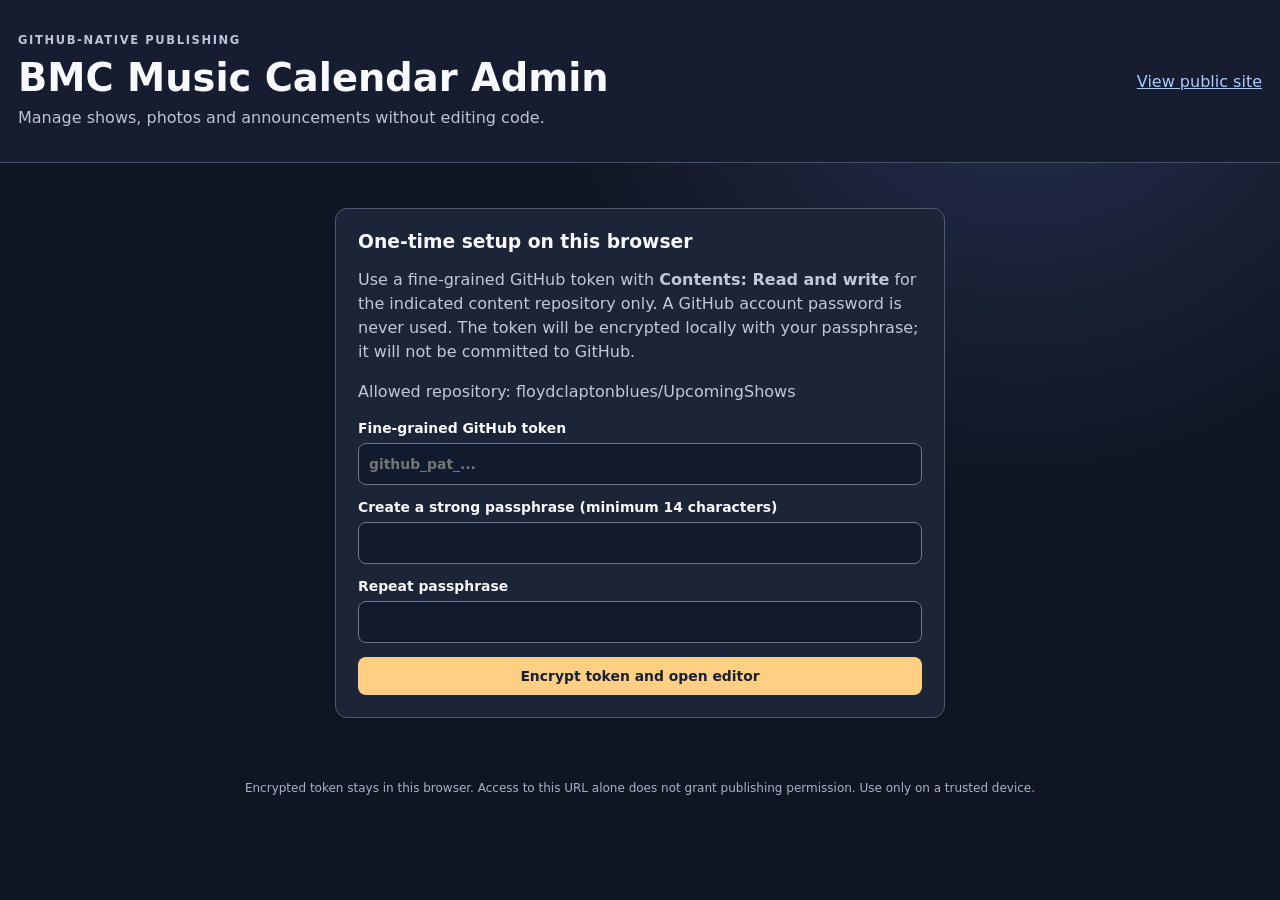
<file: admin/index.html>
<!doctype html>
<html lang="en">
<head>
  <meta charset="utf-8">
  <meta name="viewport" content="width=device-width,initial-scale=1">
  <meta name="robots" content="noindex,nofollow">
  <meta http-equiv="Content-Security-Policy" content="default-src 'none'; script-src 'self'; style-src 'self'; img-src 'self' data: blob: https://shows.balconymusicclub.com; connect-src https://api.github.com; form-action 'none'; base-uri 'none'; object-src 'none'; frame-ancestors 'none'">
  <title>Music Calendar Administration</title>
  <link rel="stylesheet" href="./admin.css">
  <script src="./config.js" defer></script>
  <script src="./admin.js" defer></script>
</head>
<body>
  <header class="mast">
    <div><p class="eyebrow">GitHub-native publishing</p><h1 id="brand">Music Calendar Administration</h1>
      <p>Manage shows, photos and announcements without editing code.</p></div>
    <div class="mast-actions"><a id="public-site" href="../index.html">View public site</a><button type="button" id="lock" hidden>Lock editor</button></div>
  </header>
  <main>
    <section class="panel intro" id="setup" hidden>
      <h2>One-time setup on this browser</h2>
      <p>Use a fine-grained GitHub token with <strong>Contents: Read and write</strong> for the indicated content repository only. A GitHub account password is never used. The token will be encrypted locally with your passphrase; it will not be committed to GitHub.</p>
      <p id="repo-label"></p>
      <form id="setup-form">
        <label>Fine-grained GitHub token<input name="token" type="password" autocomplete="off" spellcheck="false" required placeholder="github_pat_..." /></label>
        <label>Create a strong passphrase (minimum 14 characters)<input name="passphrase" type="password" autocomplete="new-password" minlength="14" required /></label>
        <label>Repeat passphrase<input name="confirm" type="password" autocomplete="new-password" minlength="14" required /></label>
        <button>Encrypt token and open editor</button>
      </form>
    </section>
    <section class="panel intro" id="unlock" hidden>
      <h2>Unlock content editor</h2>
      <p>Your GitHub token is encrypted on this device. Enter the passphrase to decrypt it for this browser tab.</p>
      <form id="unlock-form">
        <label>Admin passphrase<input name="passphrase" type="password" autocomplete="current-password" required /></label>
        <div class="actions"><button>Unlock</button><button type="button" class="secondary" id="reset-vault">Reset stored token</button></div>
      </form>
    </section>
    <section id="workspace" hidden>
      <div class="banner"><span id="session-label">Signed in locally</span><span id="repo-state"></span></div>
      <div class="layout">
        <section class="panel">
          <div class="heading"><h2 id="form-heading">Add performance</h2><button type="button" class="secondary" id="clear-show">New</button></div>
          <form id="show-form">
            <div class="two">
              <label>Show date<input type="date" name="date" required></label>
              <label id="start-label">Start time<input type="time" name="start" required></label>
            </div>
            <div id="bmc-fields">
              <div class="two"><label>End time<input type="time" name="end" required></label>
              <label class="check"><input type="checkbox" name="headliner"> Headlining show</label></div>
            </div>
            <label id="artist-label">Band or event name<input name="artist" required maxlength="160" list="existing-artists" placeholder="Type the band's name"></label>
            <datalist id="existing-artists"></datalist>
            <div id="sierra-fields" hidden>
              <div class="two"><label>Venue<input name="venue" maxlength="160"></label><label>City, state<input name="location" maxlength="160"></label></div>
              <label>Displayed time (e.g. 10:00 PM–Close)<input name="timeText" maxlength="100"></label>
            </div>
            <label>Band photo / promotional image path<input name="photo" maxlength="600" placeholder="Choose Upload photo below, or keep existing image"></label>
            <label>Alternative text for image<input name="alt" maxlength="250"></label>
            <label class="check" id="photo-propagate"><input type="checkbox" name="propagatePhoto" checked> Use this photo for every scheduled show by the same artist (BMC only)</label>
            <div class="actions"><button id="save-show" type="submit">Save and publish show</button><button type="button" class="secondary" id="cancel-edit">Clear</button></div>
          </form>
        </section>
        <section class="panel">
          <h2>Upload band photo</h2>
          <p>Images are stored in this repository. Once uploaded, the picture is attached to the current show form. Save the show to display it publicly. Max 2 MB; JPEG, PNG or WebP.</p>
          <form id="photo-form">
            <label>Select an image<input name="image" type="file" accept="image/jpeg,image/png,image/webp" required></label>
            <button type="submit">Upload photo to GitHub</button>
          </form>
          <div id="preview"></div>
          <hr>
          <h2>Site announcement</h2>
          <p>Optional message above the public performance calendar.</p>
          <form id="notice-form">
            <label>Announcement<textarea name="announcement" rows="3" maxlength="500" placeholder="Leave blank to hide the announcement"></textarea></label>
            <button type="submit">Publish announcement</button>
          </form>
          <div id="closure-panel">
            <hr>
            <h2>Venue closure</h2>
            <p>A closure is a day without performances, not an artist named CLOSED.</p>
            <form id="closure-form">
              <label>Closed date<input name="date" type="date" required></label>
              <label>Closure message<input name="notice" maxlength="250" placeholder="Closed for Thanksgiving" required></label>
              <div class="actions"><button>Mark venue closed</button><button class="secondary" type="button" id="remove-closure">Reopen this date</button></div>
            </form>
          </div>
        </section>
        <section class="panel wide">
          <div class="heading"><h2>Schedule</h2><div class="actions"><select id="month-filter" aria-label="Filter calendar by month"></select><button type="button" id="refresh" class="secondary">Reload from GitHub</button></div></div>
          <p>Select Edit to revise a show, Copy to repeat it, or Remove to cancel its listing. Each publish creates a GitHub commit; the full previous schedule remains in Git history.</p>
          <div id="schedule-list"></div>
        </section>
      </div>
    </section>
  </main>
  <div id="status" role="status" aria-live="polite"></div>
  <footer>Encrypted token stays in this browser. Access to this URL alone does not grant publishing permission. Use only on a trusted device.</footer>
</body>
</html>
</file>
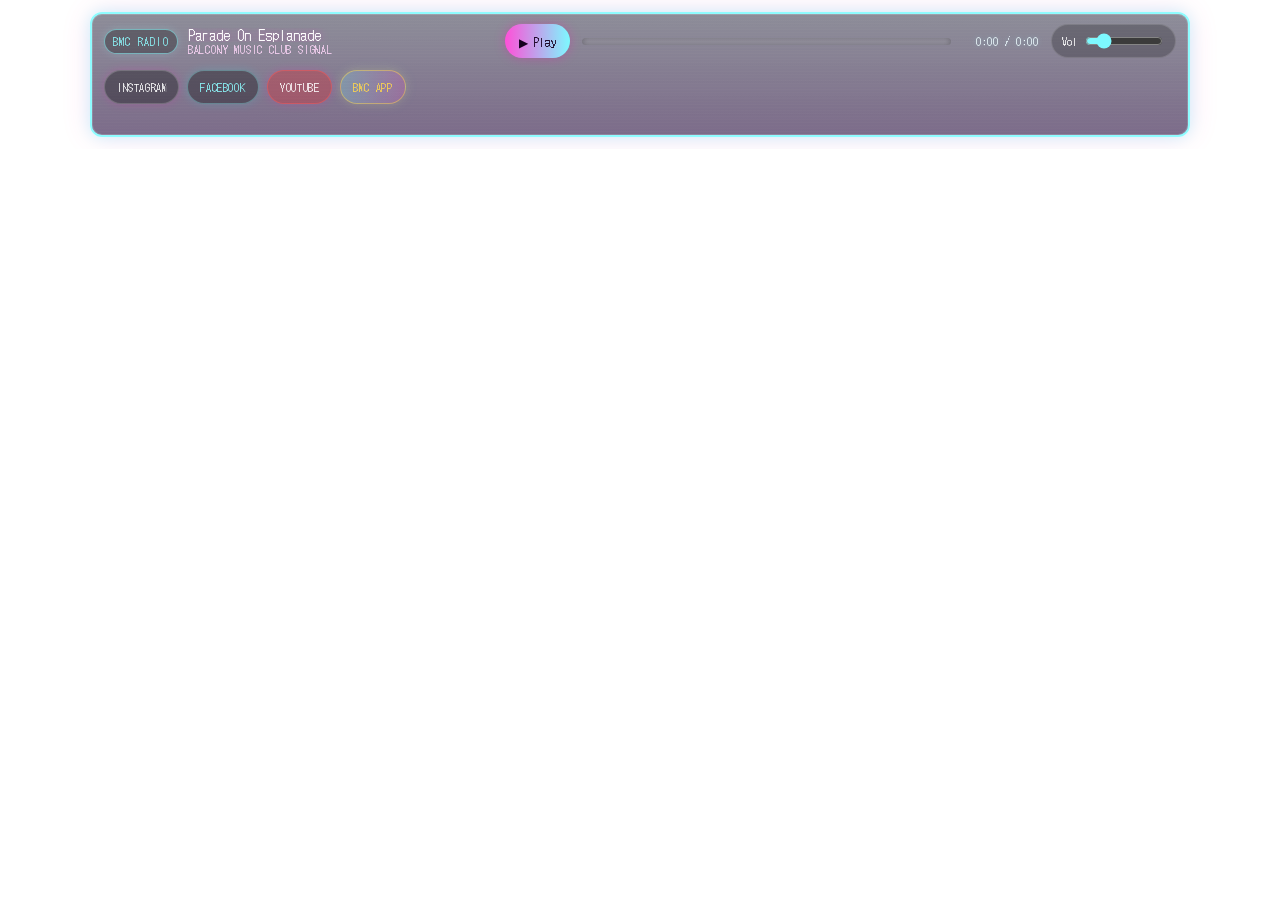
<file: bmc-sitewide-player.html>
<!doctype html>
<html lang="en">
<head>
  <meta charset="utf-8">
  <meta name="viewport" content="width=device-width, initial-scale=1">
  <title>BMC Radio</title>
  <link rel="preconnect" href="https://fonts.googleapis.com">
  <link rel="preconnect" href="https://fonts.gstatic.com" crossorigin>
  <link href="https://fonts.googleapis.com/css2?family=DotGothic16&display=swap" rel="stylesheet">
  <style>
    html,body{margin:0;background:transparent;overflow:hidden;color:#fff;font-family:'DotGothic16','MS Gothic','Chicago',sans-serif}*{box-sizing:border-box}
    #bmc-radio-wrap{width:100%;max-width:1100px;margin:12px auto;font-family:'DotGothic16','MS Gothic','Chicago',sans-serif}
    #bmc-radio-bar{position:relative;overflow:hidden;min-height:68px;border:2px solid #8ffcff;border-radius:12px;background:linear-gradient(rgba(10,10,35,.48),rgba(28,0,52,.58)),url('https://img-cdn.publive.online/filters:format(webp)/indigomusic/media/post_attachments/wp-content/uploads/2024/06/Vaporwave-aesthetic-1.jpg') center center/cover no-repeat;box-shadow:0 0 0 1px rgba(255,255,255,.16) inset,0 0 16px rgba(0,255,255,.20),0 0 30px rgba(255,0,180,.14)}
    #bmc-radio-bar:before{content:"";position:absolute;inset:0;background:linear-gradient(to bottom,rgba(255,255,255,.06),rgba(255,255,255,0)),repeating-linear-gradient(to bottom,rgba(255,255,255,.035) 0,rgba(255,255,255,.035) 1px,transparent 1px,transparent 3px);opacity:.45;pointer-events:none;mix-blend-mode:screen}
    .bmc-row{position:relative;z-index:2;display:flex;align-items:center;gap:12px;flex-wrap:wrap;padding:10px 12px}.bmc-title-wrap{display:flex;align-items:center;gap:10px;min-width:0;flex:1 1 240px}.bmc-pill{flex:0 0 auto;padding:4px 8px;border-radius:999px;border:1px solid rgba(143,252,255,.55);background:rgba(0,0,0,.30);color:#8ffcff;font-size:10px;letter-spacing:1.2px;text-transform:uppercase;box-shadow:0 0 8px rgba(143,252,255,.18);white-space:nowrap}.bmc-track{min-width:0}.bmc-now{font-size:14px;line-height:1;color:#fff;text-shadow:0 0 8px rgba(255,0,200,.35);white-space:nowrap;overflow:hidden;text-overflow:ellipsis}.bmc-sub{margin-top:3px;font-size:10px;line-height:1;color:#ffd8fa;letter-spacing:.8px;text-transform:uppercase;white-space:nowrap;overflow:hidden;text-overflow:ellipsis}
    #bmcThinPlayBtn{appearance:none;border:none;cursor:pointer;flex:0 0 auto;height:34px;padding:0 14px;border-radius:999px;background:linear-gradient(90deg,#ff4fd8,#7df9ff);color:#16001f;font-size:12px;font-family:inherit;box-shadow:0 0 12px rgba(255,0,184,.28)}.bmc-progress-wrap{flex:1 1 220px;min-width:160px}.bmc-progress-track{width:100%;height:7px;border-radius:999px;background:rgba(255,255,255,.16);overflow:hidden;box-shadow:inset 0 0 6px rgba(0,0,0,.35)}#bmcThinProgress{width:0%;height:100%;background:linear-gradient(90deg,#7df9ff,#ff4fd8);box-shadow:0 0 10px rgba(125,249,255,.55)}#bmcThinTime{flex:0 0 auto;min-width:76px;text-align:right;font-size:11px;color:#eefcff;text-shadow:0 0 5px rgba(125,249,255,.30)}.bmc-vol{flex:0 0 auto;display:flex;align-items:center;gap:6px;padding:6px 10px;border-radius:999px;background:rgba(0,0,0,.24);border:1px solid rgba(255,255,255,.14);color:#fff;font-size:11px;white-space:nowrap}.bmc-vol input{width:78px;accent-color:#7df9ff}
    #bmc-socials{flex:0 0 auto;display:flex;align-items:center;gap:8px;flex-wrap:wrap}#bmc-socials a{display:inline-flex;align-items:center;justify-content:center;height:34px;padding:0 12px;border-radius:999px;text-decoration:none;background:rgba(0,0,0,.34);border:1px solid rgba(255,255,255,.18);color:#fff;font-size:11px;letter-spacing:.6px;text-transform:uppercase;box-shadow:0 0 10px rgba(255,0,184,.16);white-space:nowrap;transition:transform .15s ease,filter .15s ease}#bmc-socials a:hover{transform:translateY(-1px);filter:brightness(1.08)}#bmc-socials a.fb{border-color:rgba(143,252,255,.32);color:#8ffcff;box-shadow:0 0 10px rgba(0,255,255,.14)}#bmc-socials a.yt{background:rgba(255,0,0,.24);border-color:rgba(255,90,90,.46)}#bmc-socials a.app{background:linear-gradient(90deg,rgba(125,249,255,.22),rgba(255,79,216,.18));border-color:rgba(255,216,77,.48);color:#ffd84d;box-shadow:0 0 10px rgba(255,216,77,.15),0 0 14px rgba(125,249,255,.10)}
    .bmc-ticker-wrap{position:relative;z-index:2;margin:-2px 12px 8px;overflow:hidden;white-space:nowrap;font-size:10px;color:#ffd7f8;letter-spacing:.5px;opacity:.92}#bmcThinTicker{display:inline-block;padding-left:100%;animation:bmcThinTickerMove 18s linear infinite}@keyframes bmcThinTickerMove{0%{transform:translateX(0)}100%{transform:translateX(-100%)}}
    @media(max-width:760px){html,body{overflow:auto}#bmc-radio-bar{min-height:auto}#bmcThinPlayBtn{width:100%}#bmcThinTime{min-width:auto;width:100%;text-align:left}#bmc-socials{width:100%}#bmc-socials a{flex:1 1 calc(50% - 4px)}}
  </style>
</head>
<body>
<div id="bmc-radio-wrap"><div id="bmc-radio-bar"><div class="bmc-row"><div class="bmc-title-wrap"><div class="bmc-pill">BMC Radio</div><div class="bmc-track"><div id="bmcNowPlaying" class="bmc-now">Parade On Esplanade</div><div class="bmc-sub">Balcony Music Club Signal</div></div></div><button id="bmcThinPlayBtn">▶ Play</button><div class="bmc-progress-wrap"><div class="bmc-progress-track"><div id="bmcThinProgress"></div></div></div><div id="bmcThinTime">0:00 / 0:00</div><label class="bmc-vol">Vol <input id="bmcThinVol" type="range" min="0" max="1" step="0.01" value="0.18"></label><div id="bmc-socials"><a href="https://www.instagram.com/balconymusicclub_504" target="_blank" rel="noopener noreferrer">Instagram</a><a class="fb" href="https://www.facebook.com/share/1TirbYYtqN/?mibextid=wwXIfr" target="_blank" rel="noopener noreferrer">Facebook</a><a class="yt" href="https://youtube.com/@officialbmcneworleans504?si=xQkUAVLCyHDpRHFb" target="_blank" rel="noopener noreferrer">YouTube</a><a class="app" href="https://app.balconymusicclub.com/" target="_blank" rel="noopener noreferrer">BMC App</a></div></div><div class="bmc-ticker-wrap"><div id="bmcThinTicker">▲ AUTOPLAY ENABLED • PARADE ON ESPLANADE / GHOST PARADE ON CANAL • FOLLOW BMC ON INSTAGRAM + FACEBOOK + YOUTUBE • OPEN THE BMC APP • BMC RADIO ▲</div></div><audio id="bmcThinAudio" preload="auto" autoplay playsinline style="display:none"></audio></div></div>
<script>
(function(){
  var channelName="bmc_sitewide_radio_channel";
  var storageKey="__BMC_SITEWIDE_STOP__";
  var instanceId="bmc_"+Date.now()+"_"+Math.random().toString(36).slice(2);
  var bc=null;
  var playlist=[{title:"Parade On Esplanade",src:"https://img1.wsimg.com/blobby/go/fcde905d-e711-4bbd-8961-6b9df0cf58b2/downloads/a862837f-91fa-448b-bb7a-8e02d7e68ac7/ONE%20MO_%20_GIN.mp3?ver=1775241263886"},{title:"Ghost Parade on Canal",src:"https://img1.wsimg.com/blobby/go/fcde905d-e711-4bbd-8961-6b9df0cf58b2/downloads/f079c265-e581-4b05-a37d-65b396267fb1/Ghost%20Parade%20on%20Canal.mp3?ver=1774633564261"}];
  var audio=document.getElementById("bmcThinAudio"),btn=document.getElementById("bmcThinPlayBtn"),vol=document.getElementById("bmcThinVol"),bar=document.getElementById("bmcThinProgress"),time=document.getElementById("bmcThinTime"),title=document.getElementById("bmcNowPlaying");
  if(!audio||!btn||!vol||!bar||!time||!title)return;
  var idx=0;
  function fmt(s){if(!isFinite(s))return"0:00";var m=Math.floor(s/60),sec=Math.floor(s%60);return m+":"+(sec<10?"0"+sec:sec)}
  function update(){btn.textContent=audio.paused?"▶ Play":"❚❚ Pause";var d=audio.duration||0,c=audio.currentTime||0;bar.style.width=(d?(c/d)*100:0)+"%";time.textContent=fmt(c)+" / "+fmt(d)}
  function signalOthers(){var payload=JSON.stringify({id:instanceId,t:Date.now()});try{localStorage.setItem(storageKey,payload)}catch(e){}try{if(!bc&&"BroadcastChannel"in window)bc=new BroadcastChannel(channelName);if(bc)bc.postMessage(payload)}catch(e){}}
  function externalStop(raw){try{var data=typeof raw==="string"?JSON.parse(raw):raw;if(data&&data.id!==instanceId){audio.pause();update()}}catch(e){}}
  function setTrack(i,play){idx=((i%playlist.length)+playlist.length)%playlist.length;audio.pause();audio.src=playlist[idx].src;title.textContent=playlist[idx].title;audio.load();audio.volume=parseFloat(vol.value||"0.18");if(play)audio.play().then(update).catch(update);update()}
  btn.addEventListener("click",function(){if(audio.paused){signalOthers();audio.volume=parseFloat(vol.value||"0.18");audio.play().then(update).catch(update)}else audio.pause();update()});
  vol.addEventListener("input",function(){audio.volume=parseFloat(vol.value||"0.18")});
  audio.addEventListener("timeupdate",update);audio.addEventListener("loadedmetadata",update);audio.addEventListener("play",update);audio.addEventListener("pause",update);audio.addEventListener("ended",function(){setTrack(idx+1,true)});
  window.addEventListener("storage",function(e){if(e.key===storageKey&&e.newValue)externalStop(e.newValue)});try{if("BroadcastChannel"in window){bc=new BroadcastChannel(channelName);bc.onmessage=function(e){externalStop(e.data)}}}catch(e){}
  setTrack(0,false);signalOthers();audio.play().then(update).catch(update);update();
})();
</script>
</body>
</html>
</file>
<file: admin/admin.css>
:root{color-scheme:dark; font-family:system-ui,-apple-system,Segoe UI,Arial,sans-serif; background:#101522; color:#f8f9fc}
*{box-sizing:border-box}
body{margin:0;min-height:100vh;background:radial-gradient(circle at 80% 0,#273252 0,transparent 36%),#101522}
.mast{padding:26px max(18px,calc((100vw - 1260px)/2));display:flex;align-items:center;justify-content:space-between;gap:20px;background:#171d30;border-bottom:1px solid #42506a}
.eyebrow{color:#f5bd66;letter-spacing:.14em;text-transform:uppercase;font-size:.72rem;font-weight:800}
.mast h1{margin:0;font-size:clamp(1.5rem,3vw,2.4rem)}
.mast p{margin:6px 0;color:#b9c3db}
.mast-actions{display:flex;gap:10px;align-items:center;flex-wrap:wrap}
a{color:#a8cbff}
main{max-width:1290px;padding:20px;margin:auto}
.layout{display:grid;grid-template-columns:1fr 1fr;gap:18px}
.intro{max-width:610px;margin:25px auto}
.panel{background:#1c2437;padding:22px;border:1px solid #4d5a74;border-radius:12px}
.wide{grid-column:1/-1}
h2{font-size:1.17rem;margin:0 0 15px}
p{line-height:1.5;color:#c0c8db}
form{display:grid;gap:14px}
label{font-weight:650;font-size:.87rem;display:grid;gap:7px}
input,select,textarea{font:inherit;color:#f7faff;background:#111b2d;width:100%;min-height:42px;padding:10px;border:1px solid #6a7690;border-radius:8px}
input:focus-visible,select:focus-visible,textarea:focus-visible,button:focus-visible,a:focus-visible{outline:3px solid #aacaff;outline-offset:2px}
input[type=checkbox]{width:18px;height:18px;min-height:18px}
input[type=file]{font-size:.81rem}
.two{display:grid;grid-template-columns:repeat(2,minmax(0,1fr));gap:12px}
.check{display:flex;align-items:center;justify-content:flex-start;gap:10px;margin:25px 0 0}
button{font:inherit;font-size:.87rem;font-weight:750;background:#ffd083;color:#172039;border:0;border-radius:8px;padding:11px 14px;cursor:pointer}
button:hover{filter:brightness(1.08)}
button:disabled{opacity:.55;cursor:wait}
button.secondary{background:#303d56;border:1px solid #66758e;color:#f5f8fd}
.actions{display:flex;gap:9px;align-items:center;flex-wrap:wrap}
.heading{display:flex;gap:12px;align-items:center;justify-content:space-between;margin-bottom:15px}
.heading h2{margin:0}
.heading select{width:auto;min-width:155px}
.banner{padding:13px 16px;margin-bottom:18px;background:#264438;border:1px solid #519678;border-radius:10px;display:flex;gap:10px;justify-content:space-between}
#schedule-list{display:grid;gap:12px}
.day{background:#141d2f;border:1px solid #455270;border-radius:9px;padding:15px}
.day h3{font-size:1rem;margin:0 0 10px;color:#ffe1ac}
.event{display:flex;align-items:center;justify-content:space-between;gap:10px;border-top:1px solid #313e55;padding:10px 0}
.event div{min-width:0}
.event strong{display:block;overflow-wrap:anywhere}
.event small{color:#adbcd4}
.event .actions{flex-shrink:0}
.event button{padding:7px 10px}
.closure{color:#ffdcab;border-left:3px solid #e0ad67;padding-left:12px}
#preview img{max-width:230px;max-height:160px;object-fit:contain;border-radius:8px;margin-top:12px}
hr{border:0;border-top:1px solid #455270;margin:20px 0}
#status{position:sticky;bottom:0;z-index:4;background:#294a65;color:#fff;text-align:center;font-weight:700}
#status:not(:empty){padding:13px}
#status.error{background:#813c41}
footer{text-align:center;color:#a6b4ca;font-size:.75rem;padding:18px}
[hidden]{display:none!important}
@media(max-width:810px){.layout{grid-template-columns:1fr}.wide{grid-column:1}.mast{padding:20px;display:block}.mast-actions{margin-top:15px}.panel{padding:17px}}
@media(max-width:500px){.two{grid-template-columns:1fr}.heading{align-items:flex-start;flex-direction:column}.event{align-items:flex-start;flex-direction:column}}
</file>
